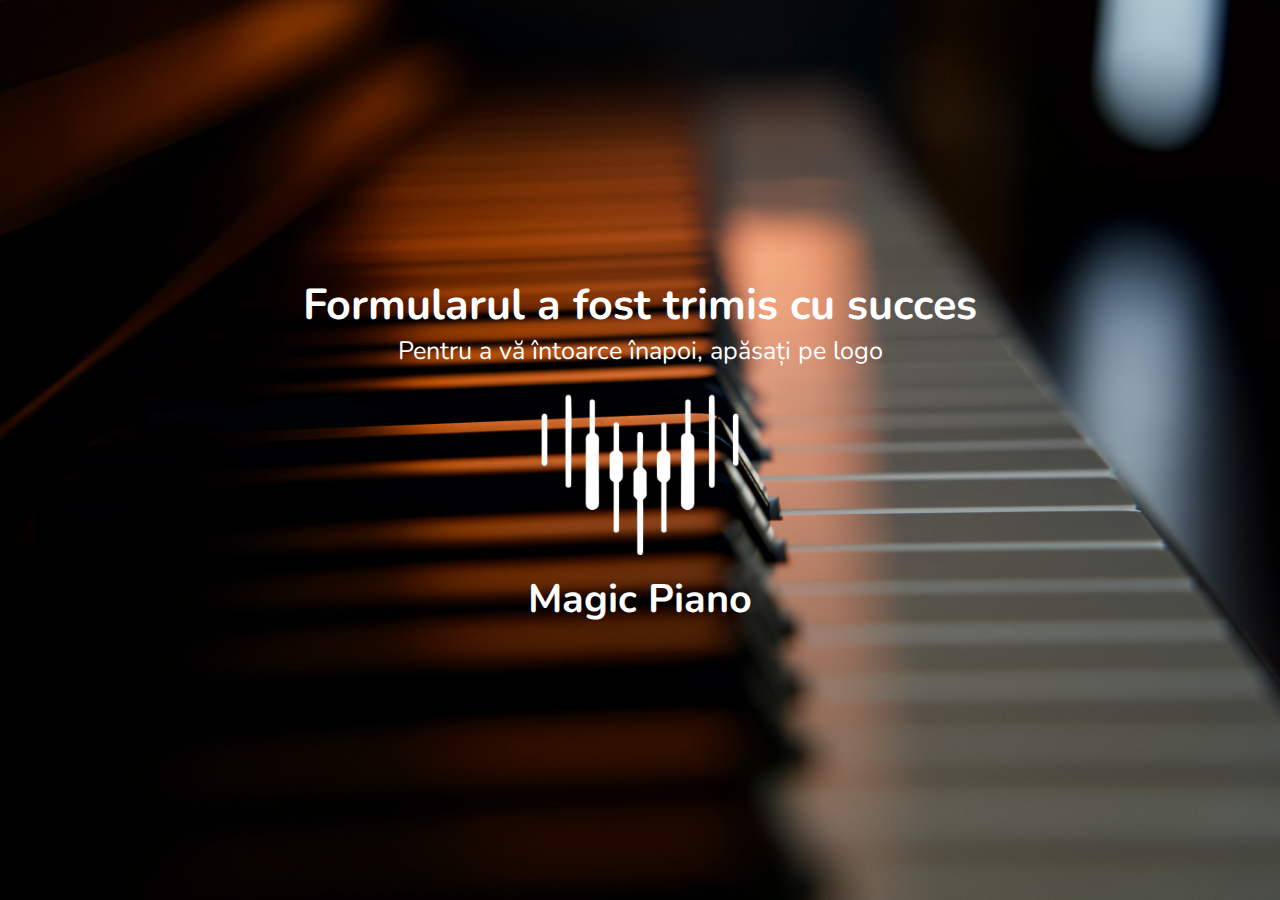
<file: html/thanks.html>
<!DOCTYPE html>
<html lang="en">
<head>
  <meta charset="UTF-8">
  <meta http-equiv="X-UA-Compatible" content="IE=edge">
  <meta name="viewport" content="width=device-width, initial-scale=1.0">
  <link rel="stylesheet" href="../css/style.css" />
  <title>Magic Piano</title>
  <style>
    body {
      min-height: 100vh;
      background-image: url(../img/background/thanks.jpeg);
      background-size: cover;
      background-repeat: no-repeat;
      display: flex;
      justify-content: center;
      align-items: center;
      text-align: center;
      color: white;
    }

    .container {
      width: 60%;
    }

    h1 {
      font-size: calc(24 * clamp(1.2px, 0.25vw, 1.8px));
    }

    h2 {
      font-size: calc(22 * clamp(1.2px, 0.25vw, 1.8px));
    }

    p {
      font-size: calc(14 * clamp(1.2px, 0.25vw, 1.8px));
      margin-bottom: calc(10 * clamp(1.2px, 0.25vw, 1.8px));
    }

    a {
      text-decoration: none;
      color: white;
    }

    img {
      height: calc(100 * clamp(1.2px, 0.25vw, 1.8px));
      width: calc(120 * clamp(1.2px, 0.25vw, 1.8px));
    }

    .return-btn {
      transition: 0.6s;
    }

    .return-btn:hover {
      transform: scale(1.1);
    }

  </style>
</head>
<body>
  <div class="container">
    <h1>Formularul a fost trimis cu succes</h1>
    <p>Pentru a vă întoarce înapoi, apăsați pe logo</p>
    <a href=""><div class="return-btn">
      <img src="../img/logo/magic-piano-nav-dark.png">
      <h2>Magic Piano</h2>
    </div></a>
  </div>
</body>
</html>
</file>
<file: css/style.css>
@font-face {
  font-family: "Nunito";
  src: url(../font/nunito/Nunito-VariableFont_wght.ttf);
}
@font-face {
  font-family: "Lobster";
  src: url(../font/lobster/Lobster-Regular.ttf);
}
* {
  margin: 0;
  padding: 0;
  -webkit-box-sizing: border-box;
          box-sizing: border-box;
  font-family: "Nunito";
}

nav {
  z-index: 1;
  -webkit-backdrop-filter: blur(10px);
          backdrop-filter: blur(10px);
  position: fixed;
  min-width: 100vw;
  top: 0;
  -webkit-transition: 0.6s;
  transition: 0.6s;
  overflow: hidden;
}
nav .nav-pc {
  display: -webkit-box;
  display: -ms-flexbox;
  display: flex;
  -webkit-box-pack: justify;
      -ms-flex-pack: justify;
          justify-content: space-between;
  -webkit-box-align: center;
      -ms-flex-align: center;
          align-items: center;
}
nav .logo-btn {
  height: calc(50 * clamp(1.2px, 0.25vw, 1.8px));
  width: calc(60 * clamp(1.2px, 0.25vw, 1.8px));
  margin: calc(10 * clamp(1.2px, 0.25vw, 1.8px));
  background-repeat: no-repeat;
  background-size: contain;
  -webkit-transition: 0.6s;
  transition: 0.6s;
}
nav .logo-btn:hover {
  -webkit-transform: scale(1.1);
          transform: scale(1.1);
}
nav .options {
  display: -webkit-box;
  display: -ms-flexbox;
  display: flex;
  -webkit-box-pack: justify;
      -ms-flex-pack: justify;
          justify-content: space-between;
  -webkit-box-align: center;
      -ms-flex-align: center;
          align-items: center;
  gap: calc(10 * clamp(1.2px, 0.25vw, 1.8px));
  margin-right: calc(10 * clamp(1.2px, 0.25vw, 1.8px));
}
nav .options .languages {
  display: -webkit-box;
  display: -ms-flexbox;
  display: flex;
  -webkit-box-pack: justify;
      -ms-flex-pack: justify;
          justify-content: space-between;
  -webkit-box-align: center;
      -ms-flex-align: center;
          align-items: center;
  gap: calc(6 * clamp(1.2px, 0.25vw, 1.8px));
  font-weight: 600;
}
nav .options .languages .lang {
  display: -webkit-box;
  display: -ms-flexbox;
  display: flex;
  -webkit-box-pack: justify;
      -ms-flex-pack: justify;
          justify-content: space-between;
  -webkit-box-align: center;
      -ms-flex-align: center;
          align-items: center;
  text-decoration: none;
  font-size: calc(14 * clamp(1.2px, 0.25vw, 1.8px));
  color: inherit;
  -webkit-transition: 0.6s;
  transition: 0.6s;
}
nav .options .languages .lang:hover {
  -webkit-transform: scale(1.1);
          transform: scale(1.1);
}
nav .options .languages .hide {
  display: none;
}
nav .options .color-mode-btn {
  display: -webkit-box;
  display: -ms-flexbox;
  display: flex;
  -webkit-box-align: center;
      -ms-flex-align: center;
          align-items: center;
  width: calc(30 * clamp(1.2px, 0.25vw, 1.8px));
  height: calc(16 * clamp(1.2px, 0.25vw, 1.8px));
  padding: calc(2 * clamp(1.2px, 0.25vw, 1.8px));
  border-radius: 50%/100%;
  cursor: pointer;
  overflow: hidden;
  -webkit-transition: 0.6s;
  transition: 0.6s;
}
nav .options .color-mode-btn .color-mode-inner {
  width: calc(12 * clamp(1.2px, 0.25vw, 1.8px));
  height: calc(12 * clamp(1.2px, 0.25vw, 1.8px));
  background-repeat: no-repeat;
  background-size: contain;
  border-radius: 50%;
  -webkit-transition: 0.6s;
  transition: 0.6s;
}
nav .options .color-mode-btn .color-mode-inner.active {
  -webkit-transform: translateX(calc(14 * clamp(1.2px, 0.25vw, 1.8px)));
          transform: translateX(calc(14 * clamp(1.2px, 0.25vw, 1.8px)));
}
nav .options .color-mode-btn .color-mode-inner.active::before {
  left: calc(-5 * clamp(1.2px, 0.25vw, 1.8px));
  -webkit-transform: scale(1);
          transform: scale(1);
}

.home {
  min-height: 100vh;
  background-size: cover;
  background-repeat: no-repeat;
  -webkit-transition: 0.6s;
  transition: 0.6s;
  display: -webkit-box;
  display: -ms-flexbox;
  display: flex;
  -webkit-box-align: center;
      -ms-flex-align: center;
          align-items: center;
}
.home .explore {
  margin: auto;
  padding: clamp(10px, 2.5vw, 22px) clamp(20px, 3.5vw, 32px) clamp(20px, 3.5vw, 32px) clamp(20px, 3.5vw, 32px);
  border-radius: clamp(10px, 2vw, 20px);
  -webkit-backdrop-filter: blur(3px);
          backdrop-filter: blur(3px);
  -webkit-transition: 0.6s;
  transition: 0.6s;
}
.home .explore .magic-piano {
  font-family: "Lobster";
  font-size: clamp(40px, 10vw, 60px);
  text-align: center;
  -webkit-transition: 0.6s;
  transition: 0.6s;
}
.home .explore .socials {
  display: -webkit-box;
  display: -ms-flexbox;
  display: flex;
  -ms-flex-pack: distribute;
      justify-content: space-around;
  margin: clamp(5px, 1.5vw, 15px);
}
.home .explore .socials .network {
  height: clamp(40px, 10vw, 60px);
  width: clamp(40px, 10vw, 60px);
  -webkit-transition: 0.6s;
  transition: 0.6s;
}
.home .explore .socials .network:hover {
  -webkit-transform: scale(1.1);
          transform: scale(1.1);
}
.home .explore .more-btn {
  display: block;
  margin: auto;
  text-align: center;
  text-decoration: none;
  width: -webkit-fit-content;
  width: -moz-fit-content;
  width: fit-content;
  font-weight: 500;
  font-size: clamp(15px, 3vw, 20px);
  padding: clamp(8px, 1.5vw, 18px);
  border-radius: clamp(10px, 2vw, 20px);
  margin-top: clamp(14px, 3vw, 30px);
  -webkit-transition: 0.6s;
  transition: 0.6s;
}

.about {
  display: -webkit-box;
  display: -ms-flexbox;
  display: flex;
  -webkit-box-align: center;
      -ms-flex-align: center;
          align-items: center;
  -webkit-transition: 0.6s;
  transition: 0.6s;
  background-size: cover;
  background-position: center;
  background-attachment: scroll;
}
.about .about-text {
  width: 80vw;
  margin: auto;
  padding: clamp(40px, 10vw, 60px) 0;
  -webkit-transition: 0.6s;
  transition: 0.6s;
}
.about .about-text h2 {
  font-weight: 700;
  text-align: center;
  font-size: clamp(24px, 6vw, 34px);
  padding-bottom: clamp(8px, 2vw, 12px);
}
.about .about-text p {
  font-size: clamp(15px, 3vw, 20px);
}
.about .about-text p span {
  font-weight: bold;
}

.form {
  min-height: 100vh;
  background-size: cover;
  background-repeat: no-repeat;
  -webkit-transition: 0.6s;
  transition: 0.6s;
  display: -webkit-box;
  display: -ms-flexbox;
  display: flex;
  -webkit-box-align: center;
      -ms-flex-align: center;
          align-items: center;
}
.form .form-title {
  font-size: clamp(20px, 5vw, 30px);
  text-align: center;
}
.form .form-text {
  margin: auto;
  padding: clamp(20px, 3.5vw, 32px);
  border-radius: clamp(10px, 2vw, 20px);
  -webkit-backdrop-filter: blur(3px);
          backdrop-filter: blur(3px);
  -webkit-transition: 0.6s;
  transition: 0.6s;
}
.form .form-text .form-input, .form .form-text .form-textarea {
  display: block;
  margin: auto;
  width: 100%;
  font-size: clamp(14px, 3vw, 16px);
  padding: clamp(2px, 1vw, 4px);
}
.form .form-text .form-input::-webkit-input-placeholder, .form .form-text .form-textarea::-webkit-input-placeholder {
  font-size: clamp(15px, 3vw, 20px);
}
.form .form-text .form-input::-moz-placeholder, .form .form-text .form-textarea::-moz-placeholder {
  font-size: clamp(15px, 3vw, 20px);
}
.form .form-text .form-input:-ms-input-placeholder, .form .form-text .form-textarea:-ms-input-placeholder {
  font-size: clamp(15px, 3vw, 20px);
}
.form .form-text .form-input::-ms-input-placeholder, .form .form-text .form-textarea::-ms-input-placeholder {
  font-size: clamp(15px, 3vw, 20px);
}
.form .form-text .form-input::placeholder, .form .form-text .form-textarea::placeholder {
  font-size: clamp(15px, 3vw, 20px);
}
.form .form-text .form-submit {
  display: block;
  margin: auto;
  padding: clamp(2px, 1vw, 4px) clamp(4px, 2vw, 8px);
  font-size: clamp(16px, 4vw, 20px);
}

.home-light {
  background-image: url(../img/background/white-piano.jpeg);
  background-position: 75%;
}

.about-light {
  background-image: url(../img/background/gradient-light.png);
}

.form-light {
  background-image: url(../img/background/form-light.jpg);
}

.light-text {
  color: black;
}

.logo-light {
  background-image: url(../img/logo/magic-piano-nav-light.png);
}

.fb-light {
  background-image: url("data:image/svg+xml,%3Csvg xmlns='http://www.w3.org/2000/svg' x='0px' y='0px'%0AviewBox='0,0,256,256'%0Astyle='fill:%23000000;'%3E%3Cg fill='%23000000' fill-rule='nonzero' stroke='none' stroke-width='1' stroke-linecap='butt' stroke-linejoin='miter' stroke-miterlimit='10' stroke-dasharray='' stroke-dashoffset='0' font-family='none' font-weight='none' font-size='none' text-anchor='none' style='mix-blend-mode: normal'%3E%3Cg transform='scale(5.12,5.12)'%3E%3Cpath d='M25,3c-12.15,0 -22,9.85 -22,22c0,11.03 8.125,20.137 18.712,21.728v-15.897h-5.443v-5.783h5.443v-3.848c0,-6.371 3.104,-9.168 8.399,-9.168c2.536,0 3.877,0.188 4.512,0.274v5.048h-3.612c-2.248,0 -3.033,2.131 -3.033,4.533v3.161h6.588l-0.894,5.783h-5.694v15.944c10.738,-1.457 19.022,-10.638 19.022,-21.775c0,-12.15 -9.85,-22 -22,-22z'%3E%3C/path%3E%3C/g%3E%3C/g%3E%3C/svg%3E");
}

.ig-light {
  background-image: url("data:image/svg+xml,%3Csvg xmlns='http://www.w3.org/2000/svg' x='0px' y='0px'%0AviewBox='0,0,256,256'%0Astyle='fill:%23000000;'%3E%3Cg fill='%23000000' fill-rule='nonzero' stroke='none' stroke-width='1' stroke-linecap='butt' stroke-linejoin='miter' stroke-miterlimit='10' stroke-dasharray='' stroke-dashoffset='0' font-family='none' font-weight='none' font-size='none' text-anchor='none' style='mix-blend-mode: normal'%3E%3Cg transform='scale(5.12,5.12)'%3E%3Cpath d='M16,3c-7.17,0 -13,5.83 -13,13v18c0,7.17 5.83,13 13,13h18c7.17,0 13,-5.83 13,-13v-18c0,-7.17 -5.83,-13 -13,-13zM37,11c1.1,0 2,0.9 2,2c0,1.1 -0.9,2 -2,2c-1.1,0 -2,-0.9 -2,-2c0,-1.1 0.9,-2 2,-2zM25,14c6.07,0 11,4.93 11,11c0,6.07 -4.93,11 -11,11c-6.07,0 -11,-4.93 -11,-11c0,-6.07 4.93,-11 11,-11zM25,16c-4.96,0 -9,4.04 -9,9c0,4.96 4.04,9 9,9c4.96,0 9,-4.04 9,-9c0,-4.96 -4.04,-9 -9,-9z'%3E%3C/path%3E%3C/g%3E%3C/g%3E%3C/svg%3E");
}

.more-light {
  color: black;
  border: solid 2px black;
}
.more-light:hover {
  background-color: black;
  color: rgba(255, 255, 255, 0.8);
}
.more-light:active {
  -webkit-box-shadow: 0 0 1em 0.5em rgba(0, 0, 0, 0.3);
          box-shadow: 0 0 1em 0.5em rgba(0, 0, 0, 0.3);
  background-color: black;
  color: rgba(255, 255, 255, 0.8);
}

.light-blur {
  background-color: rgba(0, 0, 0, 0.1);
}

.color-light {
  -webkit-box-shadow: 0 0 0 2px black;
          box-shadow: 0 0 0 2px black;
}

.inner-light {
  background-image: url(../img/icons/sun.png);
}

.nav-el-light {
  color: black;
}

.bar-light {
  background-color: black;
}

.home-dark {
  background-image: url(../img/background/black-piano.jpeg);
  background-position: 30%;
}

.about-dark {
  background-image: url(../img/background/gradient-dark.png);
}

.form-dark {
  background-image: url(../img/background/form-dark.jpg);
}

.dark-text {
  color: white;
}

.logo-dark {
  background-image: url(../img/logo/magic-piano-nav-dark.png);
}

.fb-dark {
  background-image: url("data:image/svg+xml,%3Csvg xmlns='http://www.w3.org/2000/svg' x='0px' y='0px'%0AviewBox='0,0,256,256'%0Astyle='fill:%23000000;'%3E%3Cg fill='%23ffffff' fill-rule='nonzero' stroke='none' stroke-width='1' stroke-linecap='butt' stroke-linejoin='miter' stroke-miterlimit='10' stroke-dasharray='' stroke-dashoffset='0' font-family='none' font-weight='none' font-size='none' text-anchor='none' style='mix-blend-mode: normal'%3E%3Cg transform='scale(5.12,5.12)'%3E%3Cpath d='M25,3c-12.15,0 -22,9.85 -22,22c0,11.03 8.125,20.137 18.712,21.728v-15.897h-5.443v-5.783h5.443v-3.848c0,-6.371 3.104,-9.168 8.399,-9.168c2.536,0 3.877,0.188 4.512,0.274v5.048h-3.612c-2.248,0 -3.033,2.131 -3.033,4.533v3.161h6.588l-0.894,5.783h-5.694v15.944c10.738,-1.457 19.022,-10.638 19.022,-21.775c0,-12.15 -9.85,-22 -22,-22z'%3E%3C/path%3E%3C/g%3E%3C/g%3E%3C/svg%3E");
}

.ig-dark {
  background-image: url("data:image/svg+xml,%3Csvg xmlns='http://www.w3.org/2000/svg' x='0px' y='0px'%0AviewBox='0,0,256,256'%0Astyle='fill:%23000000;'%3E%3Cg fill='%23ffffff' fill-rule='nonzero' stroke='none' stroke-width='1' stroke-linecap='butt' stroke-linejoin='miter' stroke-miterlimit='10' stroke-dasharray='' stroke-dashoffset='0' font-family='none' font-weight='none' font-size='none' text-anchor='none' style='mix-blend-mode: normal'%3E%3Cg transform='scale(5.12,5.12)'%3E%3Cpath d='M16,3c-7.17,0 -13,5.83 -13,13v18c0,7.17 5.83,13 13,13h18c7.17,0 13,-5.83 13,-13v-18c0,-7.17 -5.83,-13 -13,-13zM37,11c1.1,0 2,0.9 2,2c0,1.1 -0.9,2 -2,2c-1.1,0 -2,-0.9 -2,-2c0,-1.1 0.9,-2 2,-2zM25,14c6.07,0 11,4.93 11,11c0,6.07 -4.93,11 -11,11c-6.07,0 -11,-4.93 -11,-11c0,-6.07 4.93,-11 11,-11zM25,16c-4.96,0 -9,4.04 -9,9c0,4.96 4.04,9 9,9c4.96,0 9,-4.04 9,-9c0,-4.96 -4.04,-9 -9,-9z'%3E%3C/path%3E%3C/g%3E%3C/g%3E%3C/svg%3E");
}

.more-dark {
  color: white;
  border: solid 2px white;
}
.more-dark:hover {
  background-color: white;
  color: rgba(0, 0, 0, 0.8);
}
.more-dark:active {
  -webkit-box-shadow: 0 0 1em 0.5em rgba(255, 255, 255, 0.3);
          box-shadow: 0 0 1em 0.5em rgba(255, 255, 255, 0.3);
  background-color: white;
  color: rgba(0, 0, 0, 0.8);
}

.dark-blur {
  background-color: rgba(255, 255, 255, 0.1);
}

.color-dark {
  -webkit-box-shadow: 0 0 0 2px white;
          box-shadow: 0 0 0 2px white;
}

.inner-dark {
  background: url(../img/icons/moon.png);
}

.nav-el-dark {
  color: white;
}

.bar-dark {
  background-color: white;
}

.nav-elements {
  -webkit-box-pack: space-evenly;
      -ms-flex-pack: space-evenly;
          justify-content: space-evenly;
  width: 60%;
}
.nav-elements a {
  text-decoration: none;
  font-size: calc(14 * clamp(1.2px, 0.25vw, 1.8px));
  font-weight: 600;
  color: inherit;
  -webkit-transition: 0.6s;
  transition: 0.6s;
}
.nav-elements a:hover {
  -webkit-transform: scale(1.1);
          transform: scale(1.1);
}

.pc {
  display: -webkit-box;
  display: -ms-flexbox;
  display: flex;
}

.mobile {
  display: none;
  width: 100vw;
  padding-bottom: calc(10 * clamp(1.2px, 0.25vw, 1.8px));
}
.mobile .mobile-nav-flex {
  display: -webkit-box;
  display: -ms-flexbox;
  display: flex;
  -webkit-box-pack: space-evenly;
      -ms-flex-pack: space-evenly;
          justify-content: space-evenly;
  width: inherit;
}

.hamburger {
  cursor: pointer;
  display: none;
  position: fixed;
  left: 50%;
  margin-left: calc(-12.5 * clamp(1.2px, 0.25vw, 1.8px));
}
.hamburger .bar {
  width: calc(25 * clamp(1.2px, 0.25vw, 1.8px));
  height: calc(4 * clamp(1.2px, 0.25vw, 1.8px));
  margin: calc(3 * clamp(1.2px, 0.25vw, 1.8px)) auto;
  border-radius: calc(3 * clamp(1.2px, 0.25vw, 1.8px));
  -webkit-transition: 0.6s;
  transition: 0.6s;
}

@media (max-width: 950px) {
  .hamburger {
    display: block;
  }
  .pc {
    display: none;
  }
  .nav-elements a {
    font-size: calc(12 * clamp(1.2px, 0.25vw, 1.8px));
  }
}
</file>
